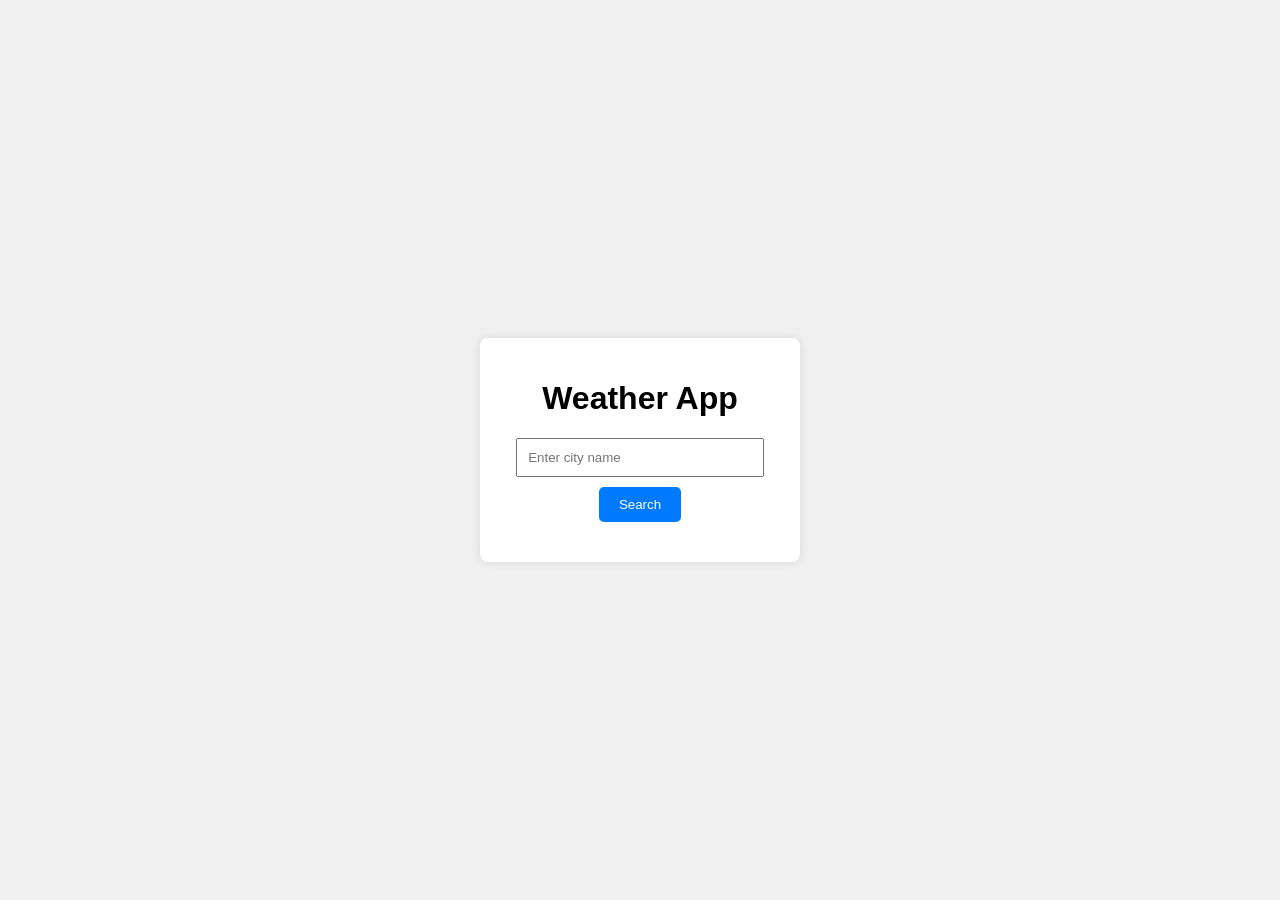
<file: API_Project_weather/index.html>
<!DOCTYPE html>
<html lang="en">
<head>
    <meta charset="UTF-8">
    <meta name="viewport" content="width=device-width, initial-scale=1.0">
    <title>Weather App</title>
    <link rel="stylesheet" href="style.css">
</head>
<body>
    <div class="container">
        <h1>Weather App</h1>
        <input type="text" id="city-input" placeholder="Enter city name">
        <button id="search-button">Search</button>
        <div id="weather-result">
        </div>
    </div>
    <script src="script.js"></script>
</body>
</html>
</file>
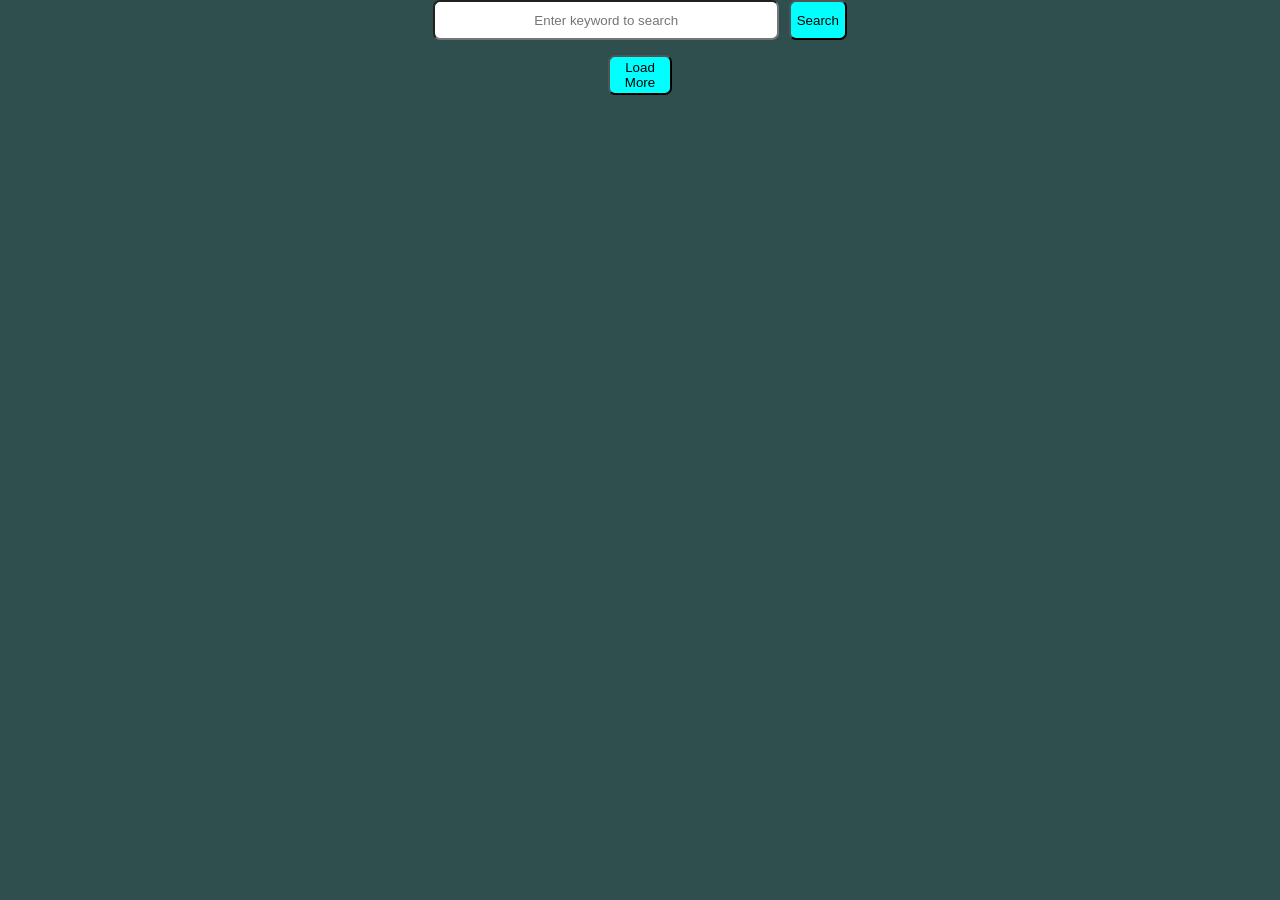
<file: Gallery App/index.html>
<!DOCTYPE html>
<html lang="en">

<head>
    <meta charset="UTF-8">
    <meta name="viewport" content="width=device-width, initial-scale=1.0">
    <title>Image Khojne Thau</title>
    <link rel="stylesheet" href="style.css">
</head>

<body>
    <div class="main">
        <input type="text" id="search" placeholder="Enter keyword to search">
        <button id="button">Search</button>
    </div>

    <div class="images" id="image">
      
    </div>

    <button id="load">Load More</button>


    <script src="script.js"></script>
</body>

</html>
</file>
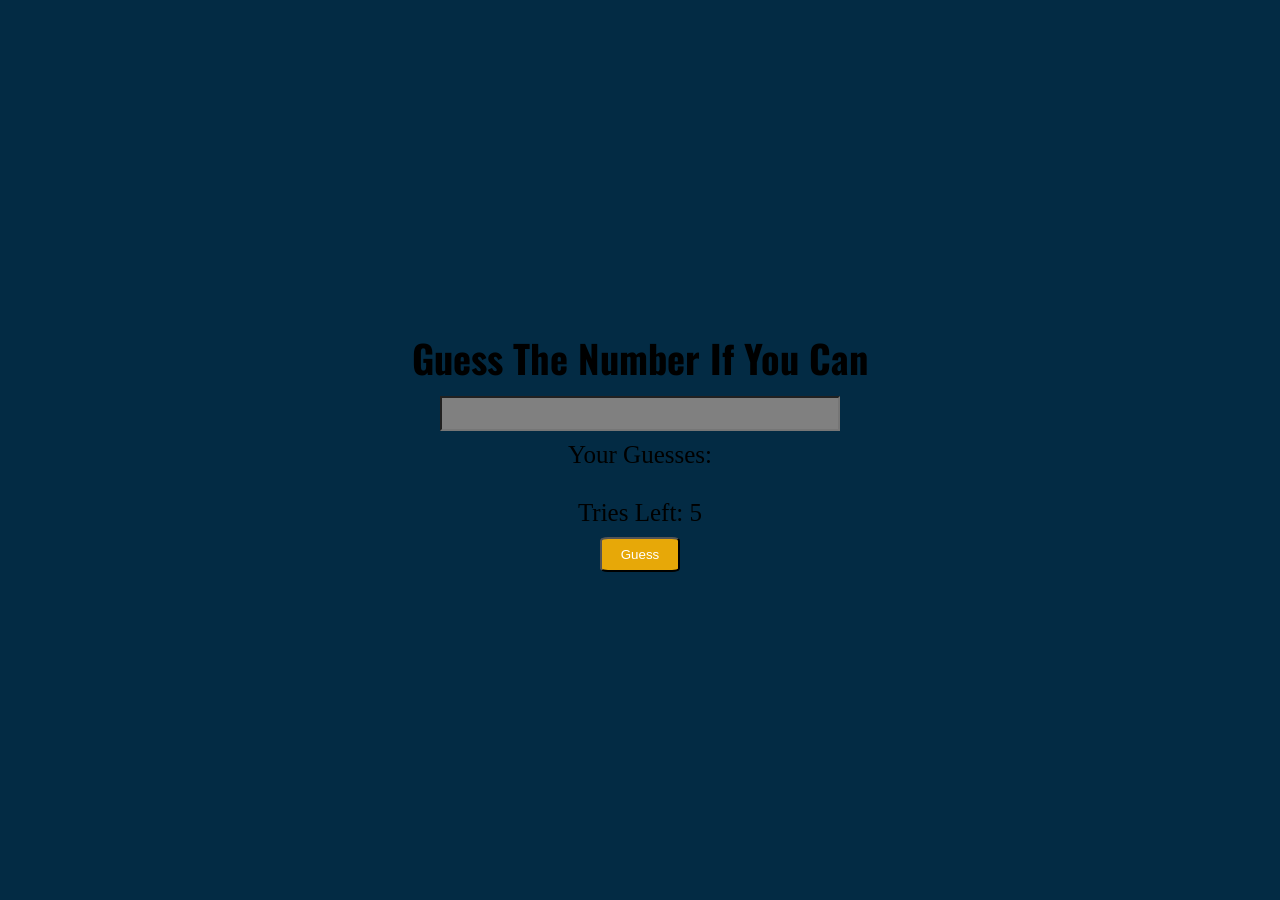
<file: Guess-Number/index.html>
<!DOCTYPE html>
<html lang="en">
<head>
    <meta charset="UTF-8">
    <meta name="viewport" content="width=device-width, initial-scale=1.0">
    <title>Guess Number</title>
    <link rel="stylesheet" href="style/style.css">
</head>
<body>
    <div class="container">
    <h1>Guess The Number If You Can</h1>
    <img src="assets/giphy.gif" alt="" id="image">
    <input type="text" id="user-guess">
    <p>Your Guesses: <span id="prev-guess"></span></p>
    <p id="hint"></p>
    <p id="message"></p>
    <p>Tries Left: <span id="tries">5</span></p>
    <button id="btn">Guess</button>
    </div>

    <script src="script/script.js"></script>
</body>
</html>
</file>
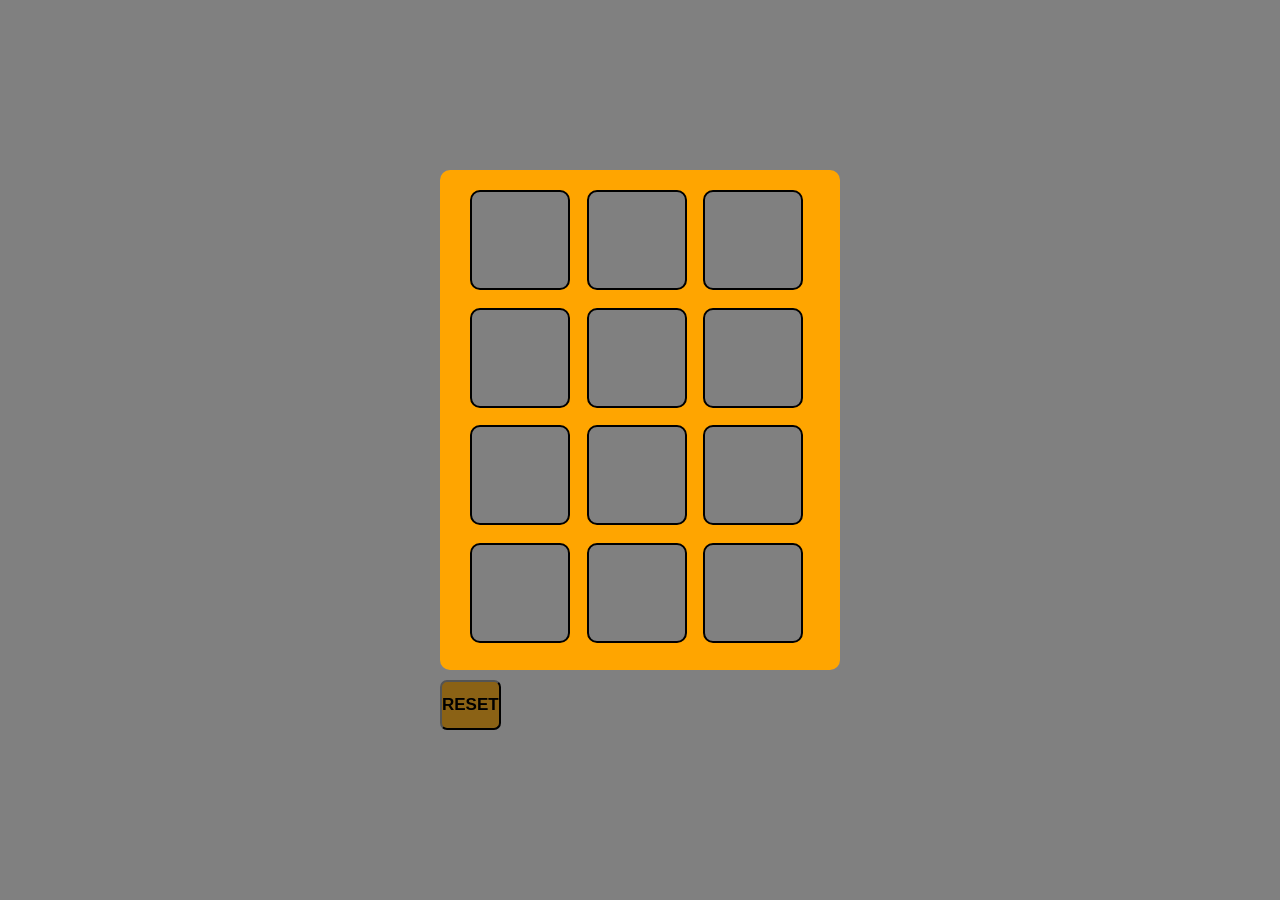
<file: Memory Game/game.html>
<!DOCTYPE html>
<html lang="en">
<head>
    <meta charset="UTF-8">
    <meta name="viewport" content="width=device-width, initial-scale=1.0">
    <title>Memory Game</title>
    <link rel="stylesheet" href="style/game.css">
</head>
<body>
    <div class="maincontainer">
        <div class="board"></div>
        <button class="reset">Reset</button>
    </div>
    <script src="script/game.js"></script>
</body>
</html>
</file>
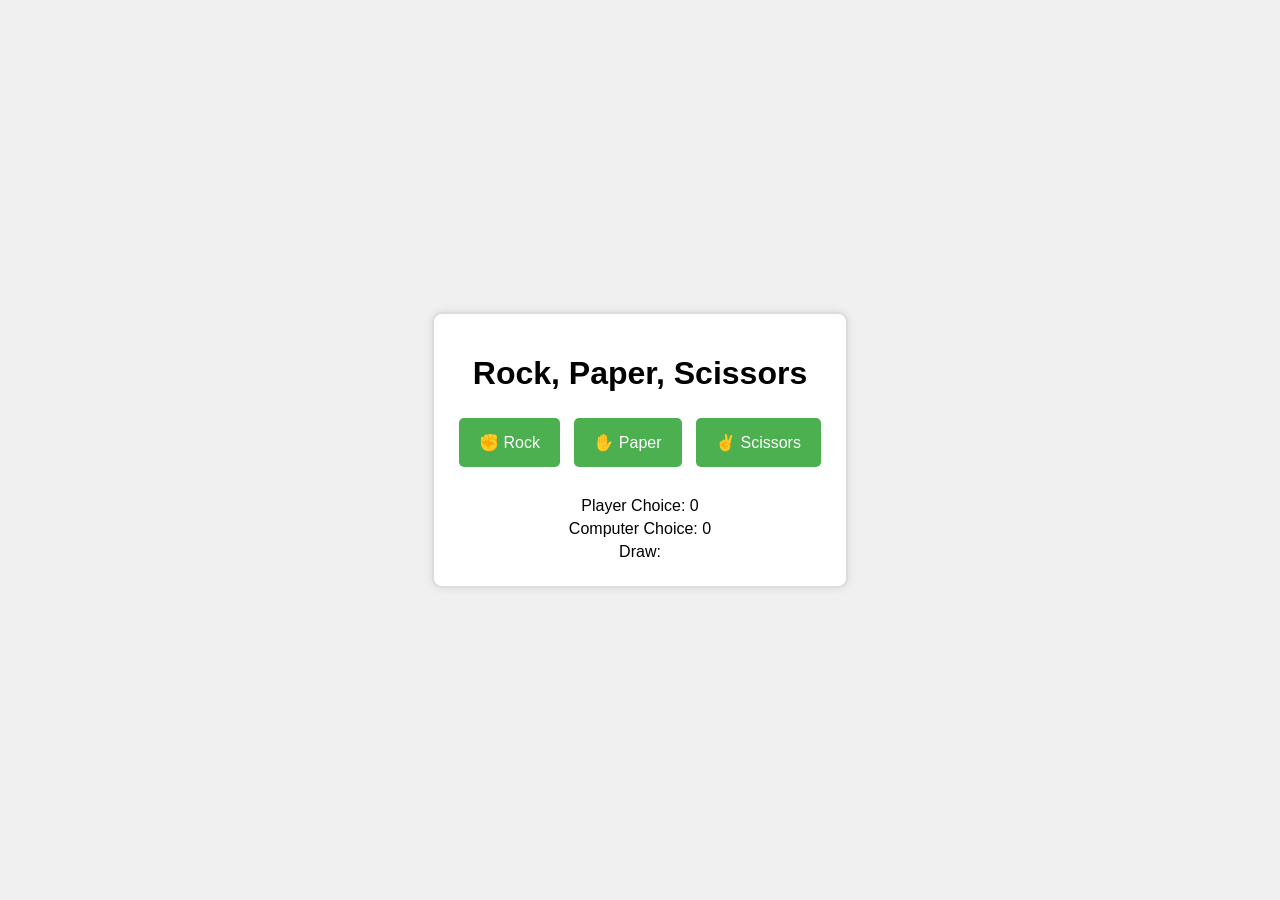
<file: Rock_Paper_scissor/game.html>
<!DOCTYPE html>
<html lang="en">
<head>
    <meta charset="UTF-8">
    <meta name="viewport" content="width=device-width, initial-scale=1.0">
    <title>Rock Paper Scissors Game</title>
    <link rel="stylesheet" href="game.css">
</head>
<body>
    <div class="container">
        <h1>Rock, Paper, Scissors</h1>
        <div class="game">
            <div class="choices">
                <button class="choice" id="rock">✊ Rock</button>
                <button class="choice" id="paper">✋ Paper</button>
                <button class="choice" id="scissors">✌ Scissors</button>
            </div>
            <div class="result">
                <p>Player Choice: <span id="player-score">0</span></p>
                <p>Computer Choice: <span id="computer-score">0</span></p>
                <p>Draw: <span id="draw"></span></p>

            </div>
        </div>
    </div>
    <script src="game.js"></script>
</body>
</html>
</file>
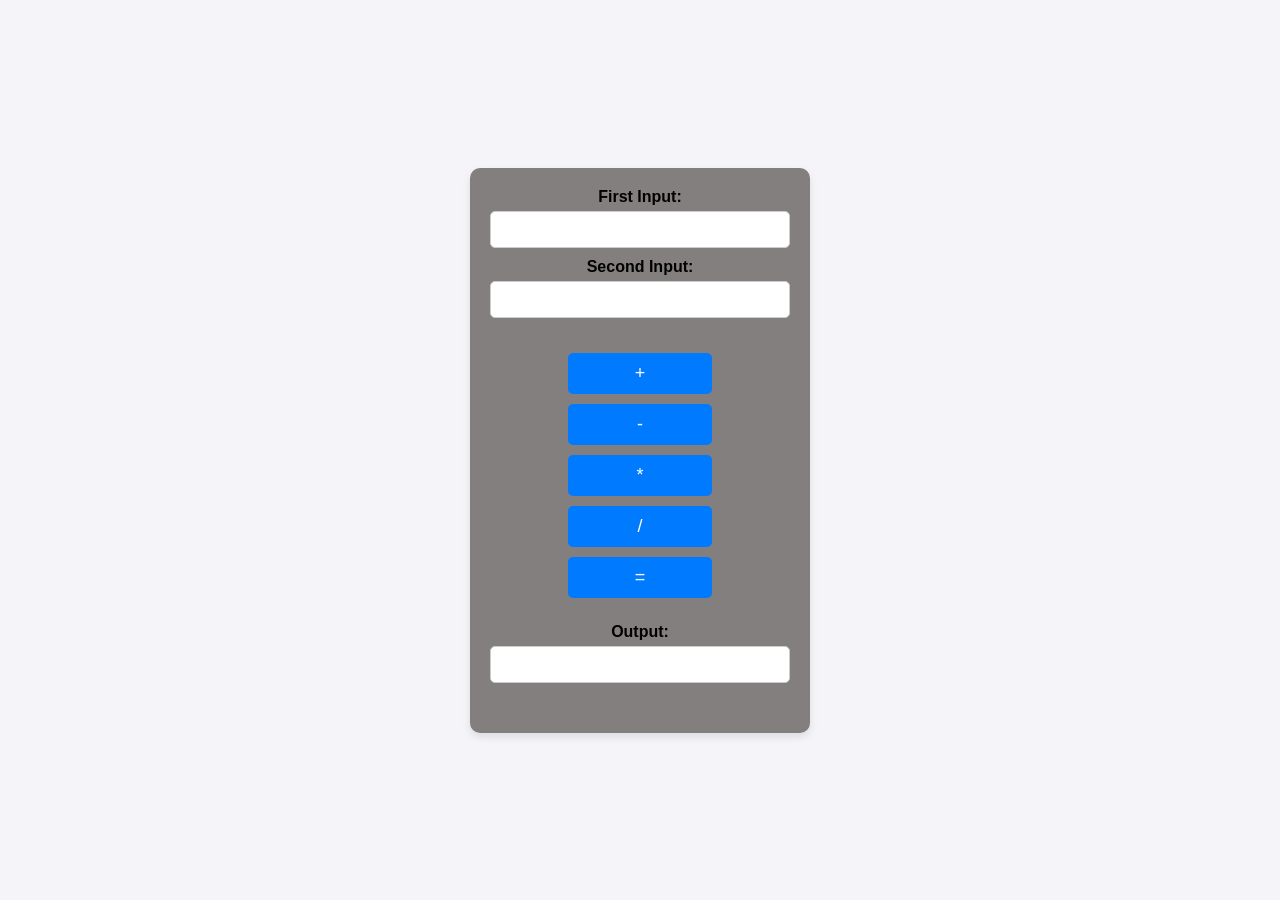
<file: Simple Calculator/calc.html>
<!DOCTYPE html>
<html lang="en">
<head>
    <meta charset="UTF-8">
    <meta name="viewport" content="width=device-width, initial-scale=1.0">
    <title>Simple Calculator</title>
    <link rel="stylesheet" href="calc.css">
</head>
<body>
    <div class="calculator">
        <div class="input-section">
            <label for="inp1">First Input:</label>
            <input type="text" id="inp1">
            <label for="inp2">Second Input:</label>
            <input type="text" id="inp2">
        </div>
        <div class="button-section">
            <button id="add">+</button>
            <button id="sub">-</button>
            <button id="mult">*</button>
            <button id="div">/</button>
            <button id="equal">=</button>
        </div>
        <div class="output-section">
            <label for="out">Output:</label>
            <input type="text" id="out" readonly>
        </div>
    </div>
    <script src="calc.js"></script>
</body>
</html>
</file>
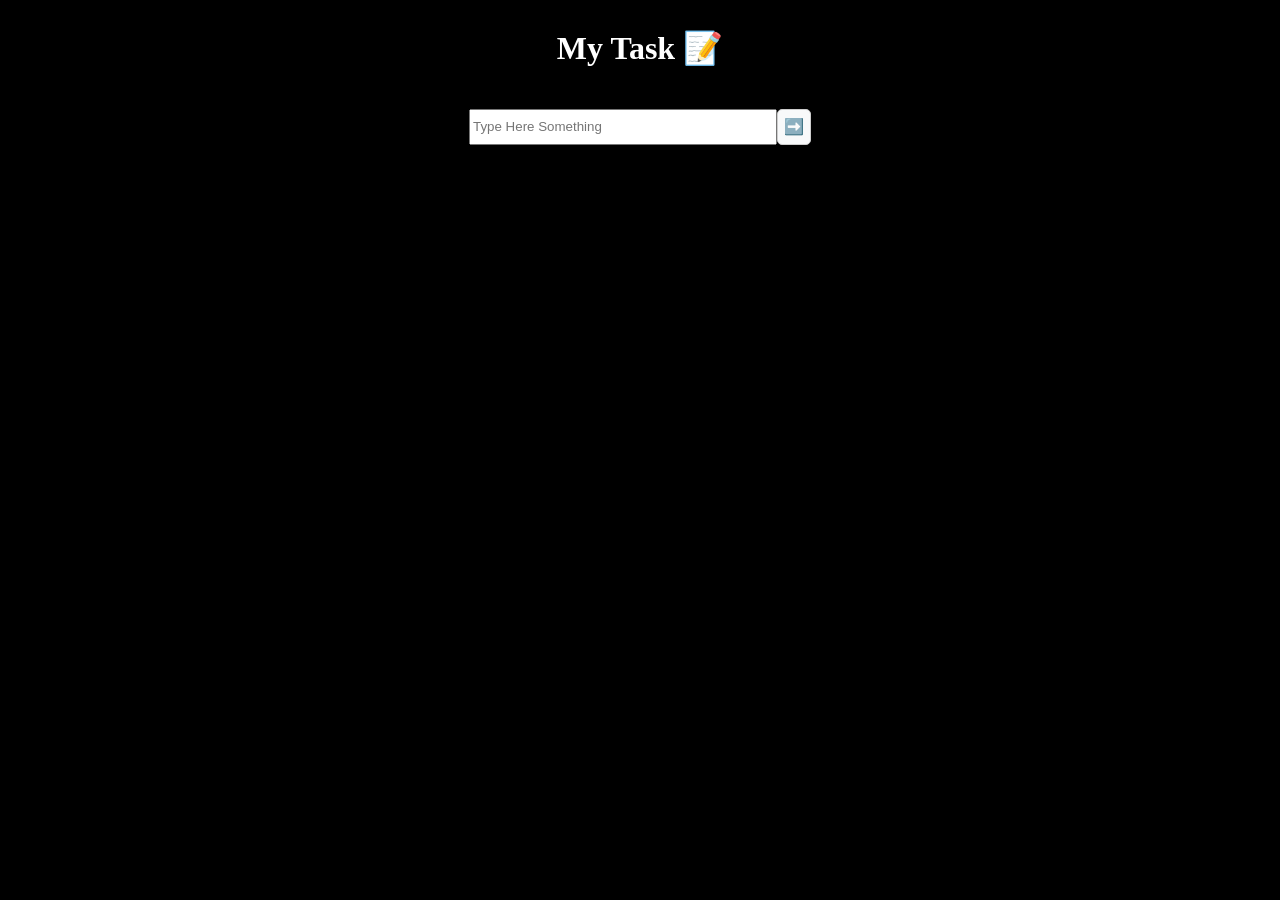
<file: To-Do App/app.html>
<!DOCTYPE html>
<html lang="en">
<head>
    <meta charset="UTF-8">
    <meta name="viewport" content="width=device-width, initial-scale=1.0">
    <title>To-do App</title>
    <link rel="stylesheet" href="app.css">
</head>
<body>
    <div class="container">
        <h1 id="heading">My Task 📝</h1>
        <div id="input">
            <input type="text" placeholder="Type Here Something" id="inp">
        <button id="btn">➡️</button>
        </div>
        

       </div>
    <script src="app.js"></script>
</body>
</html>
</file>
<file: API_Project_weather/style.css>
body {
    font-family: Arial, sans-serif;
    display: flex;
    justify-content: center;
    align-items: center;
    height: 100vh;
    background-color: #f0f0f0;
    margin: 0;
}

.container {
    text-align: center;
    background-color: #fff;
    padding: 20px;
    border-radius: 8px;
    box-shadow: 0 0 10px rgba(0, 0, 0, 0.1);
}

#city-input {
    padding: 10px;
    width: 80%;
    margin-bottom: 10px;
}

#search-button {
    padding: 10px 20px;
    background-color: #007bff;
    color: #fff;
    border: none;
    border-radius: 5px;
    cursor: pointer;
}

#search-button:hover {
    background-color: #0056b3;
}

#weather-result {
    margin-top: 20px;
}
</file>
<file: Gallery App/style.css>
* {
    padding: 0%;
    margin: 0;
    box-sizing: border-box;
}

body {
    width: 100%;
    background-color: #2F4F4F;
    color: aliceblue;
    display: flex;
    align-items: center;
    justify-content: center;
    flex-direction: column;
}



#search,
#button {
    height: 40px;
    text-align: center;
    border-radius: 7px;
}

#search {
    width: 30%;
}

#button{
    background-color: aqua;
    color: black;
    width: 5%;
}

.main {

    display: flex;
    justify-content: center;
    align-items: center;
    gap: 10px;
    width: 90%;
}
.images{
    margin-top: 10px;
    display: grid;
    grid-template-columns: 1fr 1fr 1fr;
    gap: 10px;

}
img{
    height: 400px;
    width: 400px;
}
#load{
    background-color: aqua;
    color: black;
    width: 5%;
    height: 40px;
    margin-top: 5px;
    border-radius: 7px;
}
</file>
<file: Guess-Number/style/style.css>
@import url('https://fonts.googleapis.com/css2?family=Oswald:wght@200..700&display=swap');
:root{
    --primary-color: #032b44;
    --font-color: black;
    --button-color: #e7a808;

}
*{
    margin: 0;
    padding: 0;
    box-sizing: border-box;
}

body{
    font-family: "Oswald", sans-serif;
    font-size: larger;
    background-color: var(--primary-color);
    color: var(--font-color);
    
}
p{
    font-family: 'Times New Roman', Times, serif;
    font-size: 25px
    
    
}
.container{
    height: 100vh;
    width: 100%;
    display: flex;
    justify-content: center;
    align-items: center;
    flex-direction: column;
    row-gap: 10px;

}

#btn{
    color: white;
    background-color: #e7a808;
    border-radius: 10%;
    height: 35px;
    width: 80px;
    cursor: pointer;
}
#btn:hover{
    color: black;
    background-color: #519872;
    border-color: white;
}
#user-guess{
    height: 35px;
    width: 400px;
    background-color: gray;
}
#image{
    display: none;
}
</file>
<file: Memory Game/style/game.css>
* {
    margin: 0;
    padding: 0;
    box-sizing: border-box;
}
body {
    background-color: grey;
    color: black;
    height: 100vh;
    width: 100%;
    display: flex;
    justify-content: center;
    align-items: center;
}
.board {
    height: 500px;
    width: 400px;
    padding: 20px 30px;
    background-color: orange;
    display: grid;
    grid-template-columns: repeat(3, 1fr);
    grid-gap: 10px;
    border-radius: 10px;
}
.card {
    height: 100px;
    width: 100px;
    border: 2px solid black;
    display: flex;
    justify-content: center;
    align-items: center;
    background-color: gray;
    font-size: 40px;
    font-weight: 900;
    border-radius: 10%;
    position: relative;
    transform-style: preserve-3d;
    transition: transform 0.6s;
}
.card.flip {
    transform: rotateY(180deg);
}
.card .front, .card .back {
    position: absolute;
    height: 100%;
    width: 100%;
    display: flex;
    justify-content: center;
    align-items: center;
    backface-visibility: hidden;
    border-radius: 10%;
}
.card .back {
    background-color: blue;
    transform: rotateY(180deg);
}
.reset {
    height: 50px;
    margin-top: 10px;
    background-color: rgb(139, 98, 21);
    font-size: 17px;
    font-weight: 700;
    text-transform: uppercase;
    border-radius: 7px;
    cursor: pointer;
}
</file>
<file: Rock_Paper_scissor/game.css>
body {
    font-family: Arial, sans-serif;
    background-color: #f0f0f0;
    display: flex;
    justify-content: center;
    align-items: center;
    height: 100vh;
    margin: 0;
}

.container {
    text-align: center;
    background-color: #ffffff;
    border: 2px solid #ddd;
    padding: 20px;
    border-radius: 10px;
    box-shadow: 0 0 10px rgba(0, 0, 0, 0.1);
}

.game {
    display: flex;
    flex-direction: column;
    align-items: center;
}

.choices {
    margin-bottom: 20px;
}

.choice {
    background-color: #4CAF50;
    border: none;
    color: white;
    padding: 15px 20px;
    text-align: center;
    text-decoration: none;
    display: inline-block;
    font-size: 16px;
    margin: 5px;
    cursor: pointer;
    border-radius: 5px;
}

.choice:hover {
    background-color: #45a049;
}

.result p {
    margin: 5px 0;
}

#result-message {
    font-weight: bold;
    font-size: 18px;
}
</file>
<file: Simple Calculator/calc.css>
body {
    display: flex;
    justify-content: center;
    align-items: center;
    height: 100vh;
    margin: 0;
    font-family: Arial, sans-serif;
    background-color: #f4f4f9;
}

.calculator {
    background-color: #847f7f;
    padding: 20px;
    border-radius: 10px;
    box-shadow: 0 4px 8px rgba(0, 0, 0, 0.1);
    width: 300px;
    text-align: center;
}

.input-section,
.button-section,
.output-section {
    margin-bottom: 20px;
}

label {
    display: block;
    margin-bottom: 5px;
    font-weight: bold;
}

input[type="text"] {
    width: 100%;
    padding: 10px;
    margin-bottom: 10px;
    border: 1px solid #ccc;
    border-radius: 5px;
    box-sizing: border-box;
}

button {
    width: 48%;
    padding: 10px;
    margin: 5px 1%;
    font-size: 18px;
    border: none;
    border-radius: 5px;
    background-color: #007bff;
    color: white;
    cursor: pointer;
    transition: background-color 0.3s;
}

button:hover {
    background-color: #0056b3;
}
</file>
<file: To-Do App/app.css>
body{
    background-color: black;
}
.container{
    display: flex;
    justify-content: center;
    align-items: center;
    flex-direction: column;
    gap: 20px;
}
#heading{
    color: white;
}
#inp{
    height: 30px;
    width: 300px;


}
#input{
    display: flex;
}
#btn{
    background-color: #f8f9fa; 
    color: black;
    border: 1px solid #ccc;
    
    font-size: 16px;
    cursor: pointer;
    border-radius: 5px;
    transition: background-color 0.3s ease;

}
#btn:hover{
    background-color: #3b3c3c; 
}
</file>
